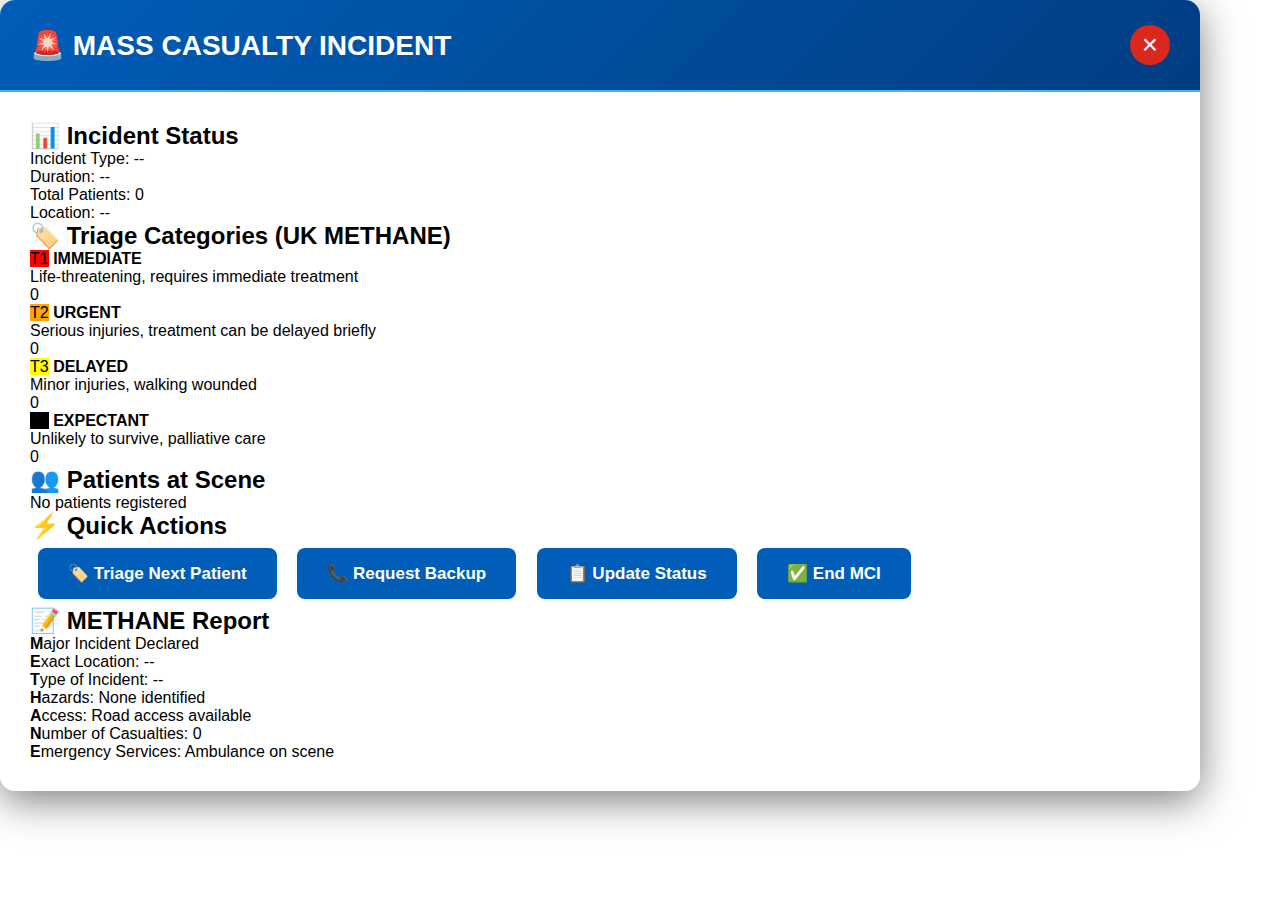
<file: html/mci.html>
<!DOCTYPE html>
<html lang="en">
<head>
    <meta charset="UTF-8">
    <meta name="viewport" content="width=device-width, initial-scale=1.0">
    <title>MCI Management - CSRP Medical</title>
    <link rel="stylesheet" href="css/style.css">
    <link rel="stylesheet" href="css/main.css">
</head>
<body>
    <div id="mci-standalone" class="menu-container mci">
        <div class="menu-header emergency">
            <h1>🚨 MASS CASUALTY INCIDENT</h1>
            <button class="close-btn" onclick="closeMCIManagement()">×</button>
        </div>
        
        <div class="menu-content">
            <!-- MCI Status -->
            <div class="mci-status-panel">
                <h2>📊 Incident Status</h2>
                <div class="status-grid">
                    <div class="status-item">
                        <span class="status-label">Incident Type:</span>
                        <span class="status-value" id="mci-type">--</span>
                    </div>
                    <div class="status-item">
                        <span class="status-label">Duration:</span>
                        <span class="status-value" id="mci-duration">--</span>
                    </div>
                    <div class="status-item">
                        <span class="status-label">Total Patients:</span>
                        <span class="status-value" id="mci-patient-count">0</span>
                    </div>
                    <div class="status-item">
                        <span class="status-label">Location:</span>
                        <span class="status-value" id="mci-location">--</span>
                    </div>
                </div>
            </div>
            
            <!-- UK METHANE Triage System -->
            <div class="triage-panel">
                <h2>🏷️ Triage Categories (UK METHANE)</h2>
                <div class="triage-categories">
                    <div class="triage-category t1">
                        <div class="category-header">
                            <span class="category-badge" style="background-color: #ff0000;">T1</span>
                            <strong>IMMEDIATE</strong>
                        </div>
                        <p>Life-threatening, requires immediate treatment</p>
                        <div class="category-count" id="count-t1">0</div>
                    </div>
                    
                    <div class="triage-category t2">
                        <div class="category-header">
                            <span class="category-badge" style="background-color: #ffa500;">T2</span>
                            <strong>URGENT</strong>
                        </div>
                        <p>Serious injuries, treatment can be delayed briefly</p>
                        <div class="category-count" id="count-t2">0</div>
                    </div>
                    
                    <div class="triage-category t3">
                        <div class="category-header">
                            <span class="category-badge" style="background-color: #ffff00; color: #000;">T3</span>
                            <strong>DELAYED</strong>
                        </div>
                        <p>Minor injuries, walking wounded</p>
                        <div class="category-count" id="count-t3">0</div>
                    </div>
                    
                    <div class="triage-category t4">
                        <div class="category-header">
                            <span class="category-badge" style="background-color: #000000;">T4</span>
                            <strong>EXPECTANT</strong>
                        </div>
                        <p>Unlikely to survive, palliative care</p>
                        <div class="category-count" id="count-t4">0</div>
                    </div>
                </div>
            </div>
            
            <!-- Patients List -->
            <div class="mci-patients-panel">
                <h2>👥 Patients at Scene</h2>
                <div id="mci-patients-list" class="mci-patients-list">
                    <p class="no-data">No patients registered</p>
                </div>
            </div>
            
            <!-- Quick Actions -->
            <div class="mci-actions-panel">
                <h2>⚡ Quick Actions</h2>
                <div class="button-grid">
                    <button class="action-btn" onclick="triageNextPatient()">
                        <span class="btn-icon">🏷️</span> Triage Next Patient
                    </button>
                    <button class="action-btn" onclick="requestBackup()">
                        <span class="btn-icon">📞</span> Request Backup
                    </button>
                    <button class="action-btn" onclick="updateStatus()">
                        <span class="btn-icon">📋</span> Update Status
                    </button>
                    <button class="action-btn emergency" onclick="endMCI()">
                        <span class="btn-icon">✅</span> End MCI
                    </button>
                </div>
            </div>
            
            <!-- METHANE Report -->
            <div class="methane-panel">
                <h2>📝 METHANE Report</h2>
                <div class="methane-grid">
                    <div class="methane-item">
                        <strong>M</strong>ajor Incident Declared
                    </div>
                    <div class="methane-item">
                        <strong>E</strong>xact Location: <span id="methane-location">--</span>
                    </div>
                    <div class="methane-item">
                        <strong>T</strong>ype of Incident: <span id="methane-type">--</span>
                    </div>
                    <div class="methane-item">
                        <strong>H</strong>azards: <span id="methane-hazards">None identified</span>
                    </div>
                    <div class="methane-item">
                        <strong>A</strong>ccess: <span id="methane-access">Road access available</span>
                    </div>
                    <div class="methane-item">
                        <strong>N</strong>umber of Casualties: <span id="methane-casualties">0</span>
                    </div>
                    <div class="methane-item">
                        <strong>E</strong>mergency Services: <span id="methane-services">Ambulance on scene</span>
                    </div>
                </div>
            </div>
        </div>
    </div>
    
    <script>
        let mciData = null;
        let updateInterval = null;
        
        function closeMCIManagement() {
            clearInterval(updateInterval);
            fetch('https://csrp-medical-system/closeMCI', {
                method: 'POST',
                headers: {'Content-Type': 'application/json'},
                body: JSON.stringify({})
            });
        }
        
        function triageNextPatient() {
            fetch('https://csrp-medical-system/triageNextPatient', {
                method: 'POST',
                headers: {'Content-Type': 'application/json'},
                body: JSON.stringify({})
            });
        }
        
        function requestBackup() {
            fetch('https://csrp-medical-system/requestBackup', {
                method: 'POST',
                headers: {'Content-Type': 'application/json'},
                body: JSON.stringify({})
            });
        }
        
        function updateStatus() {
            fetch('https://csrp-medical-system/updateMCIStatus', {
                method: 'POST',
                headers: {'Content-Type': 'application/json'},
                body: JSON.stringify({})
            });
        }
        
        function endMCI() {
            if (confirm('Are you sure you want to end this Mass Casualty Incident?')) {
                fetch('https://csrp-medical-system/endMCI', {
                    method: 'POST',
                    headers: {'Content-Type': 'application/json'},
                    body: JSON.stringify({})
                });
            }
        }
        
        function triagePatient(patientId, category) {
            fetch('https://csrp-medical-system/triagePatient', {
                method: 'POST',
                headers: {'Content-Type': 'application/json'},
                body: JSON.stringify({ 
                    patientId: patientId,
                    category: category
                })
            });
        }
        
        // Listen for data updates
        window.addEventListener('message', function(event) {
            if (event.data.action === 'updateMCIData') {
                updateMCIDisplay(event.data.data);
            }
        });
        
        function updateMCIDisplay(data) {
            if (!data) return;
            
            mciData = data;
            
            // Update status
            if (data.type) document.getElementById('mci-type').textContent = data.type;
            if (data.duration !== undefined) {
                const minutes = Math.floor(data.duration / 60);
                const seconds = Math.floor(data.duration % 60);
                document.getElementById('mci-duration').textContent = `${minutes}m ${seconds}s`;
            }
            if (data.patientCount !== undefined) {
                document.getElementById('mci-patient-count').textContent = data.patientCount;
            }
            
            // Update METHANE
            if (data.type) document.getElementById('methane-type').textContent = data.type;
            if (data.patientCount !== undefined) {
                document.getElementById('methane-casualties').textContent = data.patientCount;
            }
            
            // Update triage counts
            if (data.triageCounts) {
                document.getElementById('count-t1').textContent = data.triageCounts.T1 || 0;
                document.getElementById('count-t2').textContent = data.triageCounts.T2 || 0;
                document.getElementById('count-t3').textContent = data.triageCounts.T3 || 0;
                document.getElementById('count-t4').textContent = data.triageCounts.T4 || 0;
            }
            
            // Update patients list
            if (data.patients) {
                const patientsList = document.getElementById('mci-patients-list');
                if (data.patients.length > 0) {
                    patientsList.innerHTML = data.patients.map(patient => {
                        const categoryClass = patient.triage ? patient.triage.toLowerCase() : 'untriaged';
                        return `<div class="mci-patient-item ${categoryClass}">
                            <div class="patient-id">Patient #${patient.id}</div>
                            <div class="patient-status">${patient.triage || 'Not triaged'}</div>
                            <div class="patient-actions">
                                <button onclick="triagePatient(${patient.id}, 'T1')">T1</button>
                                <button onclick="triagePatient(${patient.id}, 'T2')">T2</button>
                                <button onclick="triagePatient(${patient.id}, 'T3')">T3</button>
                                <button onclick="triagePatient(${patient.id}, 'T4')">T4</button>
                            </div>
                        </div>`;
                    }).join('');
                } else {
                    patientsList.innerHTML = '<p class="no-data">No patients registered</p>';
                }
            }
            
            // Start auto-update timer if not already running
            if (!updateInterval && mciData && mciData.duration !== undefined) {
                updateInterval = setInterval(() => {
                    if (mciData && mciData.duration !== undefined) {
                        mciData.duration++;
                        const minutes = Math.floor(mciData.duration / 60);
                        const seconds = Math.floor(mciData.duration % 60);
                        document.getElementById('mci-duration').textContent = `${minutes}m ${seconds}s`;
                    }
                }, 1000);
            }
        }
    </script>
</body>
</html>
</file>
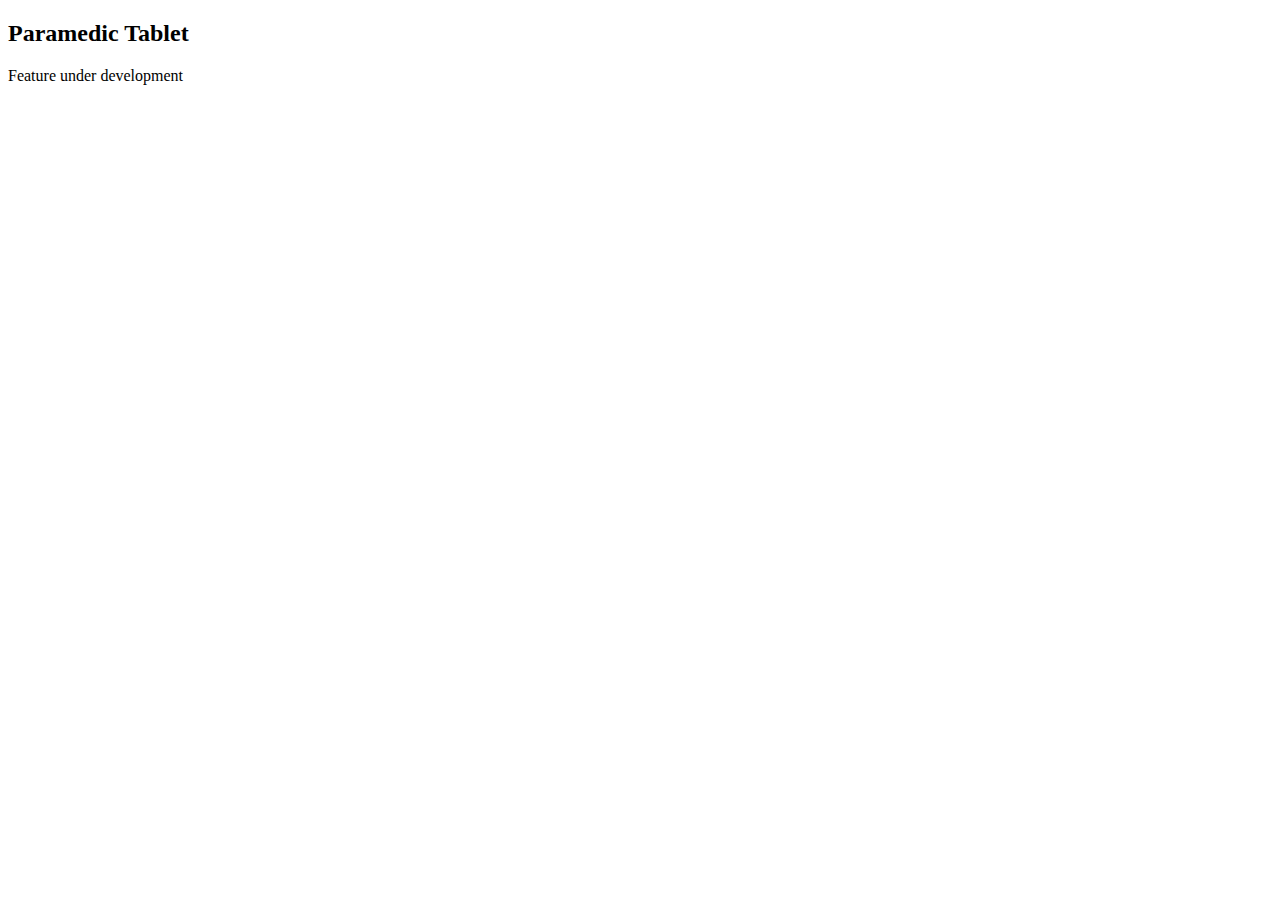
<file: html/paramedic.html>
<!DOCTYPE html>
<html lang="en">
<head>
    <meta charset="UTF-8">
    <meta name="viewport" content="width=device-width, initial-scale=1.0">
    <title>Paramedic Tablet</title>
</head>
<body>
    <!-- Paramedic tablet UI - Planned for future implementation -->
    <div id="paramedic-tablet">
        <h2>Paramedic Tablet</h2>
        <p>Feature under development</p>
    </div>
</body>
</html>
</file>
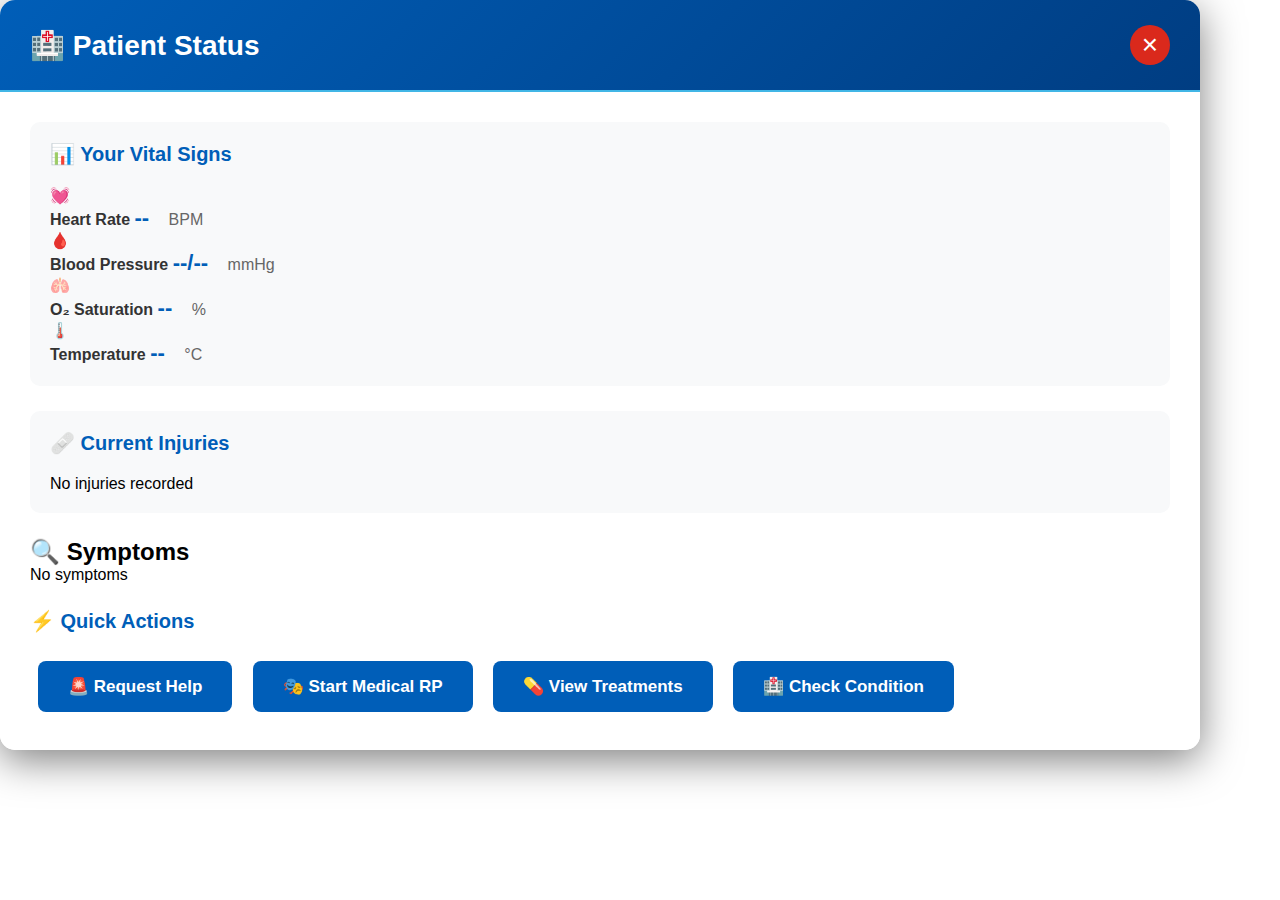
<file: html/patient.html>
<!DOCTYPE html>
<html lang="en">
<head>
    <meta charset="UTF-8">
    <meta name="viewport" content="width=device-width, initial-scale=1.0">
    <title>Patient Menu - CSRP Medical</title>
    <link rel="stylesheet" href="css/style.css">
    <link rel="stylesheet" href="css/main.css">
</head>
<body>
    <div id="patient-standalone" class="menu-container">
        <div class="menu-header">
            <h1>🏥 Patient Status</h1>
            <button class="close-btn" onclick="closePatientMenu()">×</button>
        </div>
        
        <div class="menu-content">
            <!-- Vital Signs Panel -->
            <div class="vitals-panel">
                <h2>📊 Your Vital Signs</h2>
                <div class="vitals-grid">
                    <div class="vital-card">
                        <span class="vital-icon">💓</span>
                        <div class="vital-info">
                            <span class="vital-label">Heart Rate</span>
                            <span class="vital-value" id="patient-hr">--</span>
                            <span class="vital-unit">BPM</span>
                        </div>
                    </div>
                    
                    <div class="vital-card">
                        <span class="vital-icon">🩸</span>
                        <div class="vital-info">
                            <span class="vital-label">Blood Pressure</span>
                            <span class="vital-value" id="patient-bp">--/--</span>
                            <span class="vital-unit">mmHg</span>
                        </div>
                    </div>
                    
                    <div class="vital-card">
                        <span class="vital-icon">🫁</span>
                        <div class="vital-info">
                            <span class="vital-label">O₂ Saturation</span>
                            <span class="vital-value" id="patient-spo2">--</span>
                            <span class="vital-unit">%</span>
                        </div>
                    </div>
                    
                    <div class="vital-card">
                        <span class="vital-icon">🌡️</span>
                        <div class="vital-info">
                            <span class="vital-label">Temperature</span>
                            <span class="vital-value" id="patient-temp">--</span>
                            <span class="vital-unit">°C</span>
                        </div>
                    </div>
                </div>
            </div>
            
            <!-- Injuries Panel -->
            <div class="injuries-panel">
                <h2>🩹 Current Injuries</h2>
                <div id="patient-injuries-list" class="injuries-list">
                    <p class="no-data">No injuries recorded</p>
                </div>
            </div>
            
            <!-- Symptoms Panel -->
            <div class="symptoms-panel">
                <h2>🔍 Symptoms</h2>
                <div id="patient-symptoms" class="symptoms-list">
                    <p class="no-data">No symptoms</p>
                </div>
            </div>
            
            <!-- Actions Panel -->
            <div class="actions-panel">
                <h2>⚡ Quick Actions</h2>
                <div class="button-grid">
                    <button class="action-btn primary" onclick="requestHelp()">
                        <span class="btn-icon">🚨</span>
                        Request Help
                    </button>
                    <button class="action-btn" onclick="startMedicalRP()">
                        <span class="btn-icon">🎭</span>
                        Start Medical RP
                    </button>
                    <button class="action-btn" onclick="viewTreatments()">
                        <span class="btn-icon">💊</span>
                        View Treatments
                    </button>
                    <button class="action-btn" onclick="checkCondition()">
                        <span class="btn-icon">🏥</span>
                        Check Condition
                    </button>
                </div>
            </div>
            
            <!-- Medical RP Scenario Selection -->
            <div id="scenario-panel" class="scenarios-panel" style="display: none;">
                <h2>🎭 Select Medical Scenario</h2>
                <div class="button-grid">
                    <button class="action-btn" onclick="triggerScenario('heart_attack')">
                        <span class="btn-icon">💔</span>
                        Heart Attack
                    </button>
                    <button class="action-btn" onclick="triggerScenario('cardiac_arrest')">
                        <span class="btn-icon">🫀</span>
                        Cardiac Arrest
                    </button>
                    <button class="action-btn" onclick="triggerScenario('seizure')">
                        <span class="btn-icon">⚡</span>
                        Seizure
                    </button>
                    <button class="action-btn" onclick="triggerScenario('stroke')">
                        <span class="btn-icon">🧠</span>
                        Stroke
                    </button>
                    <button class="action-btn" onclick="triggerScenario('asthma_attack')">
                        <span class="btn-icon">🫁</span>
                        Asthma Attack
                    </button>
                    <button class="action-btn" onclick="triggerScenario('anaphylaxis')">
                        <span class="btn-icon">💉</span>
                        Anaphylaxis
                    </button>
                    <button class="action-btn" onclick="triggerScenario('overdose')">
                        <span class="btn-icon">💊</span>
                        Overdose
                    </button>
                </div>
                <button class="action-btn" onclick="hideScenarioPanel()" style="margin-top: 10px;">
                    <span class="btn-icon">❌</span>
                    Cancel
                </button>
            </div>
        </div>
    </div>
    
    <script>
        function closePatientMenu() {
            fetch('https://csrp-medical-system/closePatientMenu', {
                method: 'POST',
                headers: {'Content-Type': 'application/json'},
                body: JSON.stringify({})
            });
        }
        
        function requestHelp() {
            fetch('https://csrp-medical-system/requestHelp', {
                method: 'POST',
                headers: {'Content-Type': 'application/json'},
                body: JSON.stringify({})
            });
        }
        
        function viewTreatments() {
            fetch('https://csrp-medical-system/viewTreatments', {
                method: 'POST',
                headers: {'Content-Type': 'application/json'},
                body: JSON.stringify({})
            });
        }
        
        function checkCondition() {
            fetch('https://csrp-medical-system/checkCondition', {
                method: 'POST',
                headers: {'Content-Type': 'application/json'},
                body: JSON.stringify({})
            });
        }
        
        function startMedicalRP() {
            var panel = document.getElementById('scenario-panel');
            if (panel) {
                panel.style.display = panel.style.display === 'none' ? 'block' : 'none';
            }
        }
        
        function hideScenarioPanel() {
            var panel = document.getElementById('scenario-panel');
            if (panel) {
                panel.style.display = 'none';
            }
        }
        
        function triggerScenario(scenarioId) {
            console.log('[CSRP Medical] Triggering scenario: ' + scenarioId);
            fetch('https://csrp-medical-system/triggerScenario', {
                method: 'POST',
                headers: {'Content-Type': 'application/json'},
                body: JSON.stringify({ scenarioId: scenarioId })
            });
            hideScenarioPanel();
        }
        
        // Listen for data updates
        window.addEventListener('message', function(event) {
            if (event.data.action === 'updatePatientData') {
                updatePatientDisplay(event.data.vitals, event.data.injuries);
            }
        });
        
        function updatePatientDisplay(vitals, injuries) {
            if (vitals) {
                document.getElementById('patient-hr').textContent = vitals.heartRate || '--';
                document.getElementById('patient-bp').textContent = 
                    (vitals.systolicBP && vitals.diastolicBP) ? 
                    vitals.systolicBP + '/' + vitals.diastolicBP : '--/--';
                document.getElementById('patient-spo2').textContent = vitals.oxygenSaturation || '--';
                document.getElementById('patient-temp').textContent = vitals.temperature ? vitals.temperature.toFixed(1) : '--';
            }
            
            if (injuries && injuries.length > 0) {
                const injuriesList = document.getElementById('patient-injuries-list');
                injuriesList.innerHTML = injuries.map(injury => 
                    `<div class="injury-item severity-${injury.severity}">
                        <strong>${injury.type}</strong> - ${injury.bodyZone}
                        <span class="severity">Severity: ${injury.severity}</span>
                    </div>`
                ).join('');
            }
        }
    </script>
</body>
</html>
</file>
<file: html/css/style.css>
/* CSRP Medical System - NHS Inspired UI */

:root {
    /* Menu dimensions */
    --menu-max-height: 90vh;
    /* 
     * Tab content offset calculation:
     * - Menu header: 94px (see .menu-header: 25px × 2 padding + 28px h1 + 2px border + spacing)
     * - Tab navigation: 66px (see .tab-btn: 18px × 2 padding + 17px font + 3px border + spacing)
     * Total: 160px (update if .menu-header or .tab-btn styles change)
     * Note: These are calculated values - update this comment if header/tab styles are modified
     */
    --tab-content-offset: 160px;
    
    /* Scroll indicator system */
    --scroll-indicator-color: rgba(0, 94, 184, 0.2);
    --scroll-fade-color: white;
    --scroll-fade-size: 40px; /* Height of fade-out effect at scroll boundaries */
    --scroll-shadow-size: 14px; /* Height of colored shadow indicators */
    --scroll-fade-start: 30%; /* Gradient stop for top fade-out */
    --scroll-fade-end: 70%; /* Gradient stop for bottom fade-out */
}

* {
    margin: 0;
    padding: 0;
    box-sizing: border-box;
    font-family: 'Segoe UI', Tahoma, Geneva, Verdana, sans-serif;
}

body {
    background: transparent;
    overflow: hidden;
}

#app {
    position: fixed;
    top: 0;
    left: 0;
    width: 100vw;
    height: 100vh;
    display: flex;
    justify-content: center;
    align-items: center;
    pointer-events: none;
}

.menu-container {
    background: white;
    border-radius: 15px;
    box-shadow: 0 10px 40px rgba(0, 0, 0, 0.5);
    pointer-events: auto;
    width: 95%;
    max-width: 1200px;
    max-height: 90vh;
    overflow: hidden;
    pointer-events: all;
    animation: slideIn 0.3s ease-out;
    display: flex;
    flex-direction: column;
}

@keyframes slideIn {
    from {
        opacity: 0;
        transform: translateY(-20px);
    }
    to {
        opacity: 1;
        transform: translateY(0);
    }
}

.menu-header {
    background: linear-gradient(135deg, #005EB8 0%, #003d82 100%);
    padding: 25px 30px;
    display: flex;
    justify-content: space-between;
    align-items: center;
    border-bottom: 2px solid #41B6E6;
    flex-shrink: 0;
}

.menu-header h1 {
    color: white;
    font-size: 28px;
    font-weight: 600;
}

.close-btn {
    background: #DA291C;
    color: white;
    border: none;
    width: 40px;
    height: 40px;
    border-radius: 50%;
    font-size: 28px;
    cursor: pointer;
    transition: all 0.2s;
    display: flex;
    align-items: center;
    justify-content: center;
    line-height: 1;
}

.close-btn:hover {
    background: #b51f15;
    transform: rotate(90deg);
}

.menu-content {
    padding: 30px;
    overflow-y: auto;
    max-height: calc(90vh - 94px);
    background: white;
    flex: 1;
}

/* Vitals Panel */
.vitals-panel {
    background: #f8f9fa;
    border-radius: 10px;
    padding: 20px;
    margin-bottom: 25px;
}

.vitals-panel h2 {
    color: #005EB8;
    margin-bottom: 20px;
    font-size: 20px;
}

.vital-row {
    display: flex;
    justify-content: space-between;
    align-items: center;
    padding: 14px;
    margin: 8px 0;
    background: white;
    border-radius: 5px;
    border-left: 4px solid #005EB8;
}

.vital-label {
    font-weight: 600;
    color: #333;
    font-size: 16px;
}

.vital-value {
    font-size: 22px;
    font-weight: bold;
    color: #005EB8;
    flex-grow: 1;
    text-align: right;
    padding-right: 15px;
}

.vital-unit {
    color: #666;
    min-width: 60px;
    text-align: right;
}

.vital-value.critical {
    color: #DA291C;
}

.vital-value.warning {
    color: #FFB81C;
}

.vital-value.normal {
    color: #009639;
}

/* Injuries Panel */
.injuries-panel {
    background: #f8f9fa;
    border-radius: 10px;
    padding: 20px;
    margin-bottom: 25px;
}

.injuries-panel h2 {
    color: #005EB8;
    margin-bottom: 20px;
    font-size: 20px;
}

.injury-item {
    background: white;
    padding: 16px;
    margin: 10px 0;
    border-radius: 5px;
    border-left: 4px solid #DA291C;
}

.injury-name {
    font-weight: 600;
    color: #333;
    font-size: 17px;
}

.injury-details {
    color: #666;
    font-size: 15px;
    margin-top: 8px;
}

.injury-severity {
    display: inline-block;
    padding: 2px 8px;
    border-radius: 12px;
    font-size: 12px;
    font-weight: 600;
    margin-left: 10px;
}

.severity-minor {
    background: #FFB81C;
    color: white;
}

.severity-moderate {
    background: #FF6600;
    color: white;
}

.severity-severe {
    background: #DA291C;
    color: white;
}

.severity-critical {
    background: #8B0000;
    color: white;
    animation: pulse 1s infinite;
}

@keyframes pulse {
    0%, 100% { opacity: 1; }
    50% { opacity: 0.7; }
}

/* Actions Panel */
.actions-panel {
    margin-top: 25px;
}

.actions-panel h2 {
    color: #005EB8;
    margin-bottom: 20px;
    font-size: 20px;
}

.action-btn {
    background: #005EB8;
    color: white;
    border: none;
    padding: 15px 30px;
    border-radius: 8px;
    font-size: 17px;
    font-weight: 600;
    cursor: pointer;
    transition: all 0.2s;
    margin: 8px;
}

.action-btn:hover {
    background: #003d82;
    transform: translateY(-2px);
    box-shadow: 0 4px 12px rgba(0, 94, 184, 0.3);
}

.action-btn:active {
    transform: translateY(0);
}

/* Scenarios Panel */
.scenarios-panel {
    background: linear-gradient(135deg, #f8f9fa 0%, #e9ecef 100%);
    border-radius: 12px;
    padding: 20px;
    margin-top: 15px;
    border: 2px solid #005EB8;
    animation: scenarioSlideIn 0.4s ease-out;
}

.scenarios-panel h3 {
    color: #005EB8;
    font-size: 20px;
    margin-bottom: 15px;
    padding-bottom: 10px;
    border-bottom: 2px solid #41B6E6;
    animation: scenarioFadeIn 0.5s ease-out;
}

.scenarios-panel .action-btn {
    display: block;
    width: 100%;
    text-align: left;
    margin: 6px 0;
    padding: 14px 20px;
    border-radius: 8px;
    font-size: 16px;
    position: relative;
    overflow: hidden;
    animation: scenarioButtonSlide 0.4s ease-out both;
}

.scenarios-panel .action-btn:nth-child(2) { animation-delay: 0.05s; }
.scenarios-panel .action-btn:nth-child(3) { animation-delay: 0.10s; }
.scenarios-panel .action-btn:nth-child(4) { animation-delay: 0.15s; }
.scenarios-panel .action-btn:nth-child(5) { animation-delay: 0.20s; }
.scenarios-panel .action-btn:nth-child(6) { animation-delay: 0.25s; }
.scenarios-panel .action-btn:nth-child(7) { animation-delay: 0.30s; }
.scenarios-panel .action-btn:nth-child(8) { animation-delay: 0.35s; }
.scenarios-panel .action-btn:nth-child(9) { animation-delay: 0.40s; }

.scenarios-panel .action-btn:hover {
    background: #003d82;
    transform: translateX(8px);
    box-shadow: 0 4px 15px rgba(0, 94, 184, 0.4);
}

.scenarios-panel .action-btn:active {
    transform: translateX(4px) scale(0.98);
}

.scenarios-panel .action-btn.scenario-triggered {
    animation: scenarioTrigger 0.6s ease-out;
    background: #009639;
}

@keyframes scenarioSlideIn {
    from {
        opacity: 0;
        transform: translateY(-15px);
        max-height: 0;
    }
    to {
        opacity: 1;
        transform: translateY(0);
        max-height: 600px;
    }
}

@keyframes scenarioFadeIn {
    from { opacity: 0; }
    to { opacity: 1; }
}

@keyframes scenarioButtonSlide {
    from {
        opacity: 0;
        transform: translateX(-20px);
    }
    to {
        opacity: 1;
        transform: translateX(0);
    }
}

@keyframes scenarioTrigger {
    0% {
        transform: scale(1);
        box-shadow: 0 0 0 0 rgba(0, 150, 57, 0.5);
    }
    50% {
        transform: scale(1.03);
        box-shadow: 0 0 20px 5px rgba(0, 150, 57, 0.3);
    }
    100% {
        transform: scale(1);
        box-shadow: 0 2px 8px rgba(0, 150, 57, 0.2);
    }
}

/* Paramedic Menu */
.paramedic-content {
    padding: 0;
}

.tab-container {
    display: flex;
    background: #f8f9fa;
    border-bottom: 2px solid #005EB8;
}

.tab-btn {
    flex: 1;
    padding: 18px;
    background: transparent;
    border: none;
    color: #666;
    font-size: 17px;
    font-weight: 600;
    cursor: pointer;
    transition: all 0.2s;
}

.tab-btn:hover {
    background: rgba(0, 94, 184, 0.1);
}

.tab-btn.active {
    background: white;
    color: #005EB8;
    border-bottom: 3px solid #005EB8;
}

.tab-content {
    display: none;
    padding: 30px;
    /* Dynamic height: menu max-height minus header and tabs */
    max-height: calc(var(--menu-max-height) - var(--tab-content-offset));
    overflow-y: auto;
    /* 
     * Scroll indicators: 4-layer gradient system to show scrollable content
     * Layer 1-2: White fade overlays that hide content at boundaries (local attachment)
     * Layer 3-4: Colored shadow indicators that appear when scrollable (scroll attachment)
     * Note: rgba(255,255,255,0) creates transparent white for smooth fade transitions
     */
    background: 
        /* Top fade: white gradient fades content at top edge */
        linear-gradient(var(--scroll-fade-color) var(--scroll-fade-start), rgba(255,255,255,0)),
        /* Bottom fade: white gradient fades content at bottom edge */
        linear-gradient(rgba(255,255,255,0), var(--scroll-fade-color) var(--scroll-fade-end)) 0 100%,
        /* Top shadow: blue gradient appears when content scrollable above */
        radial-gradient(farthest-side at 50% 0, var(--scroll-indicator-color), rgba(0,0,0,0)),
        /* Bottom shadow: blue gradient appears when content scrollable below */
        radial-gradient(farthest-side at 50% 100%, var(--scroll-indicator-color), rgba(0,0,0,0)) 0 100%;
    background-repeat: no-repeat;
    background-color: var(--scroll-fade-color);
    background-size: 
        100% var(--scroll-fade-size), 
        100% var(--scroll-fade-size), 
        100% var(--scroll-shadow-size), 
        100% var(--scroll-shadow-size);
    background-attachment: local, local, scroll, scroll;
}

.tab-content.active {
    display: block;
}

.tab-content h2 {
    color: #005EB8;
    font-size: 22px;
    font-weight: 700;
    margin-bottom: 20px;
    padding-bottom: 12px;
    border-bottom: 3px solid #41B6E6;
}

/* Patient List */
.patient-card {
    background: #f8f9fa;
    padding: 20px;
    margin: 15px 0;
    border-radius: 10px;
    cursor: pointer;
    transition: all 0.2s;
    border-left: 5px solid #005EB8;
    box-shadow: 0 2px 4px rgba(0,0,0,0.1);
}

.patient-card:hover {
    background: #e9ecef;
    transform: translateX(5px);
    box-shadow: 0 4px 8px rgba(0,0,0,0.15);
}

.patient-name {
    font-weight: 700;
    color: #333;
    font-size: 18px;
    margin-bottom: 6px;
}

.patient-distance {
    color: #666;
    font-size: 15px;
    margin-top: 8px;
}

/* Treatment List */
.treatment-categories {
    display: flex;
    flex-wrap: wrap;
    gap: 10px;
    margin-bottom: 25px;
    padding-bottom: 15px;
    border-bottom: 2px solid #e9ecef;
}

.category-btn {
    background: #f8f9fa;
    border: 2px solid #005EB8;
    color: #005EB8;
    padding: 10px 20px;
    border-radius: 20px;
    font-weight: 600;
    font-size: 15px;
    cursor: pointer;
    transition: all 0.2s;
    white-space: nowrap;
}

.category-btn:hover,
.category-btn.active {
    background: #005EB8;
    color: white;
}

.treatment-card {
    background: #f8f9fa;
    padding: 20px;
    margin: 15px 0;
    border-radius: 10px;
    border-left: 5px solid #009639;
    box-shadow: 0 2px 4px rgba(0,0,0,0.1);
    transition: all 0.2s;
}

.treatment-card:hover {
    background: #e9ecef;
    box-shadow: 0 4px 8px rgba(0,0,0,0.15);
    transform: translateX(5px);
}

.treatment-name {
    font-weight: 700;
    color: #333;
    font-size: 18px;
    margin-bottom: 8px;
}

.treatment-description {
    color: #666;
    font-size: 15px;
    margin: 8px 0;
}

.treatment-btn {
    background: #009639;
    color: white;
    border: none;
    padding: 10px 20px;
    border-radius: 5px;
    font-weight: 600;
    cursor: pointer;
    margin-top: 12px;
}

.treatment-btn:hover {
    background: #007a2d;
}

.treatment-btn:disabled {
    background: #ccc;
    cursor: not-allowed;
}

/* Equipment List */
.equipment-item {
    display: flex;
    justify-content: space-between;
    align-items: center;
    background: #f8f9fa;
    padding: 18px 20px;
    margin: 12px 0;
    border-radius: 8px;
    border-left: 4px solid #005EB8;
    box-shadow: 0 2px 4px rgba(0,0,0,0.08);
    transition: all 0.2s;
}

.equipment-item:hover {
    background: #e9ecef;
    box-shadow: 0 3px 6px rgba(0,0,0,0.12);
    transform: translateX(3px);
}

.equipment-name {
    font-weight: 700;
    color: #333;
    font-size: 17px;
}

.equipment-quantity {
    background: #005EB8;
    color: white;
    padding: 6px 16px;
    border-radius: 16px;
    font-weight: 700;
    font-size: 16px;
    min-width: 40px;
    text-align: center;
}

.equipment-quantity.low {
    background: #FFB81C;
}

.equipment-quantity.empty {
    background: #DA291C;
}

/* Scrollbar */
.menu-content::-webkit-scrollbar,
.tab-content::-webkit-scrollbar {
    width: 10px;
}

.menu-content::-webkit-scrollbar-track,
.tab-content::-webkit-scrollbar-track {
    background: #f1f1f1;
    border-radius: 10px;
}

.menu-content::-webkit-scrollbar-thumb,
.tab-content::-webkit-scrollbar-thumb {
    background: #005EB8;
    border-radius: 10px;
}

.menu-content::-webkit-scrollbar-thumb:hover,
.tab-content::-webkit-scrollbar-thumb:hover {
    background: #003d82;
}
</file>
<file: html/css/main.css>
.light-mode {
    --background-color: #FFFFFF;
    --text-color: #000000;
    --primary-color: #005EB8;
    --secondary-color: #E5E5E5;
    --vital-color: #FF0000;
}

.dark-mode {
    --background-color: #121212;
    --text-color: #FFFFFF;
    --primary-color: #005EB8;
    --secondary-color: #333333;
    --vital-color: #FF5722;
}

body {
    background-color: var(--background-color);
    color: var(--text-color);
    transition: background-color 0.3s, color 0.3s;
}

.button {
    background-color: var(--primary-color);
    color: var(--text-color);
    padding: 10px 15px;
    border: none;
    border-radius: 5px;
    cursor: pointer;
    transition: background-color 0.3s;
}

.button:hover {
    background-color: var(--secondary-color);
}

.notification {
    background-color: var(--vital-color);
    color: #FFFFFF;
    padding: 10px;
    border-radius: 5px;
}

.scrollbar {
    scrollbar-width: thin;
    scrollbar-color: var(--primary-color) var(--secondary-color);
}

.scrollbar::-webkit-scrollbar {
    width: 10px;
}

.scrollbar::-webkit-scrollbar-track {
    background: var(--secondary-color);
}

.scrollbar::-webkit-scrollbar-thumb {
    background-color: var(--primary-color);
    border-radius: 10px;
}

.card {
    background-color: var(--secondary-color);
    border: 1px solid var(--primary-color);
    border-radius: 5px;
    padding: 15px;
    margin: 10px 0;
    transition: background-color 0.3s;
}

.card:hover {
    background-color: var(--primary-color);
}

@media (max-width: 768px) {
    .button {
        width: 100%;
    }
}
</file>
